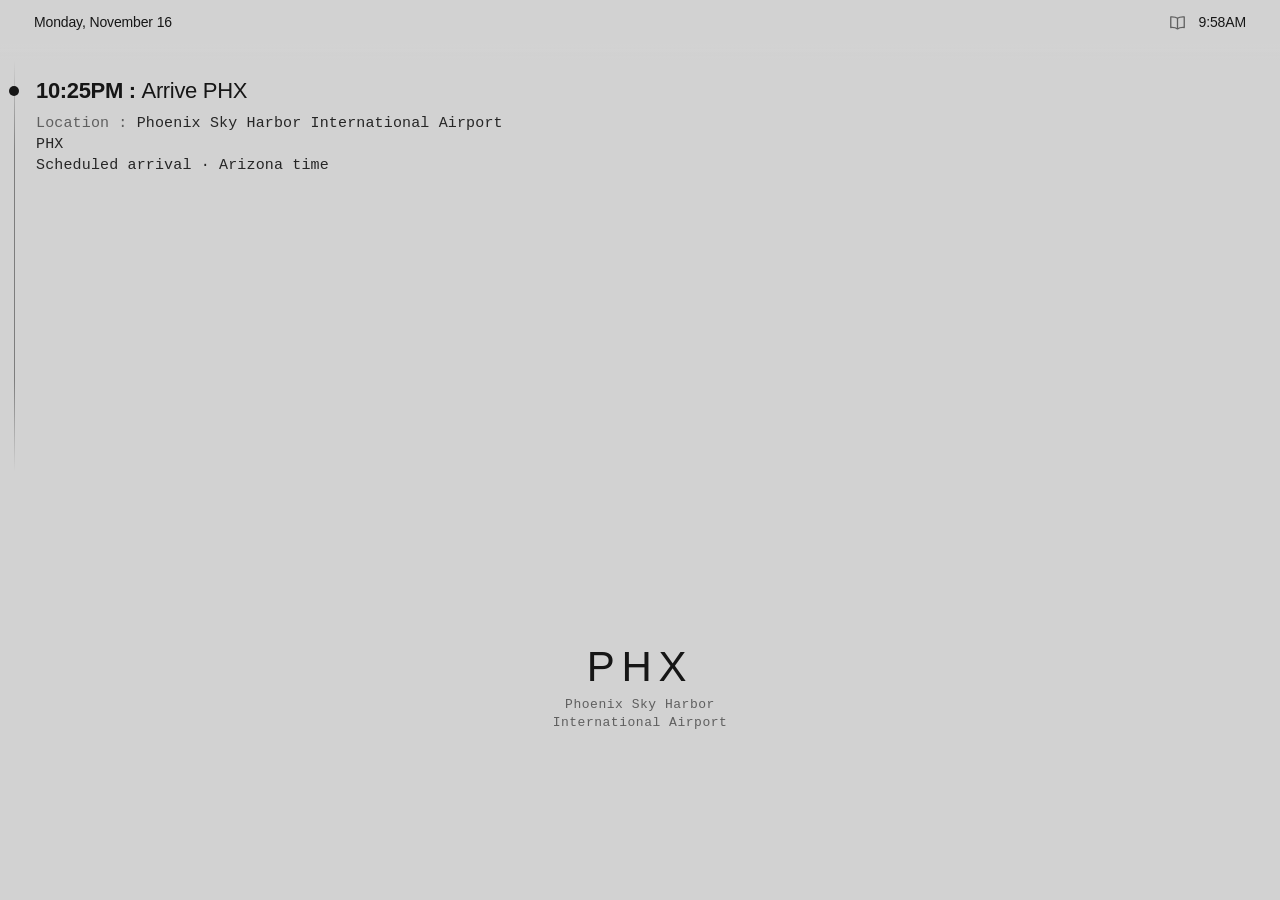
<file: index.html>
<!doctype html>
<html lang="en">
<head>
  <meta charset="utf-8">
  <meta name="viewport" content="width=device-width, initial-scale=1, viewport-fit=cover">
  <title>Attendancemaxing</title>
  <meta name="description" content="PUC College Days · November 15–16. Live schedule for Thunderbird Adventist Academy students.">
  <meta name="theme-color" content="#d2d2d2">

  <!-- Link preview (iMessage, WhatsApp, etc.) -->
  <meta property="og:type" content="website">
  <meta property="og:site_name" content="Attendancemaxing">
  <meta property="og:title" content="Attendancemaxing">
  <meta property="og:description" content="PUC College Days · November 15–16">
  <meta property="og:url" content="https://logseib.github.io/puc-college-days/">
  <meta property="og:image" content="https://logseib.github.io/puc-college-days/assets/img/og-attendancemaxing.jpg">
  <meta property="og:image:secure_url" content="https://logseib.github.io/puc-college-days/assets/img/og-attendancemaxing.jpg">
  <meta property="og:image:type" content="image/jpeg">
  <meta property="og:image:width" content="1200">
  <meta property="og:image:height" content="630">
  <meta property="og:image:alt" content="PUC campus map with the church circled in red and a red ATTENDANCEMAXING label">
  <meta name="twitter:card" content="summary_large_image">
  <meta name="twitter:title" content="Attendancemaxing">
  <meta name="twitter:description" content="PUC College Days · November 15–16">
  <meta name="twitter:image" content="https://logseib.github.io/puc-college-days/assets/img/og-attendancemaxing.jpg">
  <link rel="canonical" href="https://logseib.github.io/puc-college-days/">

  <!-- "Add to Home Screen" support -->
  <meta name="apple-mobile-web-app-capable" content="yes">
  <meta name="mobile-web-app-capable" content="yes">
  <meta name="apple-mobile-web-app-status-bar-style" content="default">
  <meta name="apple-mobile-web-app-title" content="Attendancemaxing">
  <meta name="application-name" content="Attendancemaxing">
  <link rel="apple-touch-icon" sizes="180x180" href="assets/icons/apple-touch-icon.png?v=14">
  <link rel="icon" type="image/png" sizes="32x32" href="assets/icons/favicon-32.png?v=14">
  <link rel="icon" type="image/png" sizes="192x192" href="assets/icons/icon-192.png?v=14">
  <link rel="shortcut icon" href="assets/icons/favicon.ico?v=14">
  <link rel="manifest" href="manifest.json?v=15">
  <link rel="preload" as="image" href="assets/img/puc-campus-map-v5.webp">
  <link rel="stylesheet" href="assets/styles.css?v=31">
  <link rel="stylesheet" href="assets/egg.css?v=23">
</head>
<body>
  <!-- Sticky header: only the date and the live clock -->
  <header class="bar">
    <div class="bar-date" id="bar-date">Sunday, November 15</div>
    <div class="bar-right">
      <!-- v14: the Add to Home Screen plus now sits in the header, left of the clock (was on the map's top-right corner) -->
      <button id="help" aria-label="Add to Home Screen"></button>
      <div class="clock" id="clock" aria-label="Current time, Pacific">--:--</div>
    </div>
  </header>

  <!-- Left rail: a fixed hairline; dots live in .dots so the rail's fade mask doesn't hide them -->
  <div class="rail" aria-hidden="true"></div>
  <div class="dots" id="dots" aria-hidden="true"></div>

  <!-- The timeline: one snap-scrolling card per event (built by app.js).
       The scroller ends above the map, so cards never tuck underneath it. -->
  <main id="timeline" class="timeline" aria-label="College Days schedule"></main>

  <!-- Idle scroll hint: same type as "pinch to zoom"; pulses after 10s still. Hidden on the last event. -->
  <div class="scroll-hint" id="scroll-hint" aria-hidden="true"><span class="scroll-hint-arrow" aria-hidden="true"></span>swipe up</div>

  <!-- One fixed map for the whole page: almost the bottom half of the screen.
       Edge treatment is the v5 feathered rim, with a slightly taller fade at the top. -->
  <div id="map" class="map" aria-label="Campus map">
    <div class="map-stage"><img alt="" draggable="false" src="assets/img/puc-campus-map-v5.webp"></div>
    <div class="map-blur"></div>
    <div class="map-blur-top"></div>
    <div class="map-fade"></div>
    <div class="map-flash" aria-hidden="true"></div>
    <div class="map-cap">pinch to zoom</div>
    <div class="map-offsite" id="map-offsite" hidden>
      <div class="map-offsite-code"></div>
      <div class="map-offsite-name"></div>
    </div>
    <div class="map-photo" id="map-photo" hidden>
      <img alt="Example name tag : class times and rooms are listed under your name" draggable="false">
    </div>
  </div>
  <!-- v14: full-screen map toggle. A sibling of #map (not inside it) because the map's
       touchstart preventDefault would swallow the tap. Icon is set by app.js. -->
  <button id="map-full" class="map-full-btn" type="button" aria-label="Full screen map" aria-pressed="false"></button>

  <!-- v26: building search. A sibling of #map (not inside it) so the suggestion
       list is not clipped by the map's overflow:hidden, and so map touch
       handlers do not swallow taps. Hidden except on Academic Session cards. -->
  <div id="map-search" class="map-search" hidden>
    <div class="map-search-pill">
      <svg class="map-search-icon" width="18" height="18" viewBox="0 0 18 18" aria-hidden="true">
        <circle cx="7.5" cy="7.5" r="5" fill="none" stroke="currentColor" stroke-width="1.7"/>
        <path d="M11.2 11.2L16 16" fill="none" stroke="currentColor" stroke-width="1.7" stroke-linecap="round"/>
      </svg>
      <input id="map-search-q" type="search" placeholder="Search for a building"
             autocomplete="off" autocapitalize="off" autocorrect="off" spellcheck="false"
             enterkeyhint="search" inputmode="search" aria-label="Search for a building"
             aria-autocomplete="list" aria-controls="map-search-list" aria-expanded="false">
      <button type="button" class="map-search-clear" id="map-search-clear" hidden aria-label="Clear search"></button>
    </div>
    <ul class="map-search-list" id="map-search-list" role="listbox" hidden></ul>
  </div>

  <!-- v10: Add to Home Screen tip + plus button (ported from Who's On Duty / Card Tracker) -->
  <div id="a2hs" role="dialog" aria-label="Add to Home Screen">
    <button class="x" id="a2hsX" aria-label="Close">×</button>
    <div class="a2hsHead"><img class="appicon" src="assets/icons/apple-touch-icon.png?v=14" alt="Attendancemaxing icon" width="60" height="60"><b>Keep this one tap away</b></div>
    <p id="a2hsText">Add it to your home screen in three&nbsp;taps&nbsp;:</p>
    <ol id="a2hsSteps"><li><span class="ic"><svg width="20" height="20" viewBox="0 0 20 20"><path d="M3 5h14M3 10h14M3 15h14" stroke="#555555" stroke-width="1.7" fill="none" stroke-linecap="round" stroke-linejoin="round"/></svg></span><span>Tap the <b>menu</b> button in Safari's toolbar</span></li><li><span class="ic"><svg width="20" height="20" viewBox="0 0 15 18"><path d="M7.5 1v10M4 4.5L7.5 1 11 4.5" stroke="#555555" stroke-width="1.7" fill="none" stroke-linecap="round" stroke-linejoin="round"/><path d="M5 7.5H2.5v9h10v-9H10" stroke="#555555" stroke-width="1.7" fill="none" stroke-linecap="round" stroke-linejoin="round"/></svg></span><span>Tap <b>Share</b></span></li><li><span class="ic"><svg width="20" height="20" viewBox="0 0 20 20"><rect x="2.5" y="2.5" width="15" height="15" rx="3.5" stroke="#555555" stroke-width="1.7" fill="none" stroke-linecap="round" stroke-linejoin="round"/><path d="M10 6.5v7M6.5 10h7" stroke="#555555" stroke-width="1.7" fill="none" stroke-linecap="round" stroke-linejoin="round"/></svg></span><span>Tap <b>Add to Home Screen</b></span></li></ol>
  </div>
  <noscript><p class="noscript">This schedule needs JavaScript turned on.</p></noscript>

  <script src="assets/events.js?v=24"></script>
  <script src="assets/buildings.js?v=1"></script>
  <script src="assets/app.js?v=30"></script>
  <script src="assets/a2hs.js?v=17"></script>
  <script src="assets/egg.js?v=23"></script>  <!-- v21: two arcade buttons + swipe (reserved prize-GIF slots) -->
</body>
</html>
</file>
<file: assets/styles.css>
/* =====================================================================
 * PUC College Days — styles (v20 : badge vertically centered on the title's first line)
 * Light gray paper, dark ink. Sticky header is only the date + clock.
 * Event time + title share one line next to the rail bullet. Photos
 * are 3:2. One fixed map in the bottom half of the screen, with the
 * v5 feathered rim and a slightly taller fade on the top edge.
 * Cards are sized to the space above the map. No rounded corners.
 * ===================================================================== */

:root {
  --bg: #d2d2d2;            /* v3: 10% darker than #e9e9e9 */
  --ink: #161616;
  --muted: #5f5f5f;
  --faint: #a6a6a6;
  --red: #e1251b;
  --blue: #1b5ee1;          /* same saturation/lightness as --red, hue 217 */
  --mono: ui-monospace, "SF Mono", SFMono-Regular, Menlo, Consolas, "Liberation Mono", monospace;
  --sans: -apple-system, BlinkMacSystemFont, "SF Pro Display", "Helvetica Neue", Helvetica, Arial, sans-serif;
  --safe-top: env(safe-area-inset-top, 0px);
  --safe-bottom: env(safe-area-inset-bottom, 0px);
  --bar-h: 44px;          /* date + clock only */
  --map-h: 47vh;          /* almost half the page */
  --gutter: 34px;         /* equal left/right margin; the rail sits in the left one */
  --pad-r: var(--gutter);
  --rail-x: 14px;
  --dot: 10px;
  /* v5 inset fade is blur 24px + spread 14px ≈ 38px on every edge.
     v7 keeps that rim and makes only the top edge ~1.5× taller (57px). */
  --map-fade: 38px;
  --map-fade-top: 57px;
  /* v26: Logan's chat-app green. sRGB fallback, then Display P3 when the
     browser can paint it (sampled P3 #43975d → sRGB #009957). */
  --search-green: #009957;
  --search-green-fill: rgba(0, 153, 87, .10);
  --search-green-ring: rgba(0, 153, 87, .28);
}
@supports (color: color(display-p3 1 1 1)) {
  :root {
    --search-green: color(display-p3 0.263 0.592 0.365);
    --search-green-fill: color(display-p3 0.263 0.592 0.365 / 0.10);
    --search-green-ring: color(display-p3 0.263 0.592 0.365 / 0.28);
  }
}

* { box-sizing: border-box; }
html, body { margin: 0; height: 100%; background: var(--bg); color: var(--ink); }
body {
  font-family: var(--sans);
  -webkit-font-smoothing: antialiased;
  overflow: hidden;                 /* the timeline is the only scroller */
  overscroll-behavior: none;
}

/* ---------- Sticky header: date left, live clock right ---------- */
.bar {
  position: fixed; z-index: 10; top: 0; left: 0; right: 0;
  height: calc(var(--safe-top) + var(--bar-h));
  padding: var(--safe-top) var(--pad-r) 0 var(--gutter);
  background: var(--bg);
  display: flex; justify-content: space-between; align-items: center;
  pointer-events: none;
}
/* soft fade under the header so cards slide out of view quietly */
.bar::after {
  content: ""; position: absolute; left: 0; right: 0; top: 100%; height: 16px;
  background: linear-gradient(var(--bg), rgba(210, 210, 210, 0));
}
.bar-date {
  font-size: 14px; font-weight: 500; letter-spacing: -.01em;
  color: var(--ink); line-height: 1.2;
}
.clock {
  font-variant-numeric: tabular-nums;
  font-size: 14px; font-weight: 500; letter-spacing: -.01em;
  color: var(--ink); line-height: 1.2;
}
.clock em { font-style: normal; font-weight: 400; color: var(--muted); margin-left: 4px; }

/* ---------- Left rail: fixed hairline that fades out top + bottom ---------- */
.rail {
  position: fixed; z-index: 0; pointer-events: none;
  left: calc(var(--rail-x) - .5px); width: 1px;
  top: calc(var(--safe-top) + var(--bar-h) + 17px);
  bottom: calc(var(--map-h) + 6px);           /* stops above the full-width map */
  background: #7d7d7d;
  -webkit-mask-image: linear-gradient(transparent, #000 22%, #000 78%, transparent);
          mask-image: linear-gradient(transparent, #000 22%, #000 78%, transparent);
}

/* Dots live outside the rail so the fade mask doesn't hide them */
.dots {
  position: fixed; z-index: 6; pointer-events: none;
  left: 0; top: 0; bottom: var(--map-h); width: var(--gutter);
  overflow: hidden;
}
.dot {
  position: absolute;
  left: calc(var(--rail-x) - var(--dot) / 2);
  top: 0;
  width: var(--dot); height: var(--dot); border-radius: 50%;
  background: var(--ink);
  opacity: 0;
  will-change: transform, opacity;
}
.dot.is-live { background: var(--red); }

/* ---------- Timeline scroller (snap) ---------- */
.timeline {
  position: fixed; top: 0; left: 0; right: 0;
  bottom: var(--map-h);             /* the scroller ends above the fixed map */
  overflow-y: auto;
  scroll-snap-type: y mandatory;
  -webkit-overflow-scrolling: touch;
  overscroll-behavior-y: contain;
  scrollbar-width: none;
}
.timeline::-webkit-scrollbar { display: none; }

.card {
  position: relative;               /* anchors the day-break in the header pad */
  height: 100%;                     /* one card = the space above the map */
  scroll-snap-align: start;
  scroll-snap-stop: always;
  display: flex; flex-direction: column;
  padding: calc(var(--safe-top) + var(--bar-h) + 22px) var(--pad-r) 22px var(--gutter);
  gap: 12px;
}
/* Quiet label in the padding above the title, only on the first card of a
 * new day. Absolutely placed so it does not move the title or rail dots. */
.day-break {
  position: absolute;
  top: calc(var(--safe-top) + var(--bar-h) + 17px);
  left: var(--gutter);
  right: var(--pad-r);
  display: flex; align-items: center; gap: 8px;
  font-size: 10px; font-weight: 500; line-height: 1;
  letter-spacing: .14em; text-transform: uppercase;
  color: var(--muted);
  pointer-events: none;
}
.day-break::before,
.day-break::after {
  content: "";
  flex: 1 1 0;
  height: 1px;
  background: #8a8a8a;
  opacity: .55;
}
@supports (height: 1dvh) { :root { --map-h: 47dvh; } }

/* content block: title, location, photo. (v8: no red outline) */
.block {
  position: relative; flex: 0 1 auto; min-height: 0;   /* hugs its content; shrinks (photo first) on short screens */
  display: flex; flex-direction: column; gap: 9px;
  padding: 10px;
  margin: 0 -10px;
  border: 2px solid transparent; border-radius: 0;   /* transparent border keeps v7 spacing */
}

/* One line: "10:00AM : Worship" — time in the title weight, name lighter.
 * The compact "RIGHT NOW" / "UP NEXT (...)" badge is floated to the
 * end of the first line (same shape; red / blue). The time (.lead) stays
 * in normal flow with the name so they share a baseline at every width
 * (v19: a left-floated lead was pushing the first line of the name down
 * on 320px). A long name wraps under the badge at full width. */
.title {
  margin: 0;
  display: block;
  min-width: 0;
  font-size: 22px; font-weight: 600; line-height: 1.2; letter-spacing: -.015em;
  flex: 0 0 auto;
}
.title::after { content: ""; display: table; clear: both; }
.title .lead { white-space: nowrap; }
.title .when, .title .sep { font-weight: 600; }
.title .name { font-weight: 300; }
.now-tag,
.next-tag {
  display: none;
  float: right;
  margin-left: 8px;
  /* Vertically center on the title's first line box.
   * Do not use em here: these tags are 9px, so 1.2em was 10.8px and
   * margin-top computed to -1.6px, sitting ~7px too high (near the caps).
   * The first-line client rect is 25px tall; the badge is 14px
   * (9px + padding 3/2). (25 - 14) / 2 = 5.5px. */
  margin-top: 5.5px;
  color: #fff;
  font-family: var(--mono);
  font-size: 9px; font-weight: 600; line-height: 1;
  letter-spacing: .08em; text-transform: uppercase;
  padding: 3px 5px 2px;
  border-radius: 0;                 /* square corners */
  white-space: nowrap;
  pointer-events: none;
}
.now-tag { background: var(--red); }
.next-tag { background: var(--blue); }
.sponsor-tag {
  display: none;
  float: right;
  margin-left: 8px;
  margin-top: 5.5px;
  color: #f4eef8;
  font-family: var(--mono);
  font-size: 9px; font-weight: 600; line-height: 1;
  letter-spacing: .08em; text-transform: uppercase;
  padding: 3px 5px 2px;
  border-radius: 0;
  white-space: nowrap;
  pointer-events: none;
  background: #4a3058;
}
.card.is-current .now-tag { display: inline-block; }
.card.is-up-next .next-tag { display: inline-block; }
.card.is-sponsors .sponsor-tag { display: inline-block; }

/* v19: calm pulse while UP NEXT is in live M:SS mode (under 10 minutes).
 * Transform + box-shadow only, so layout does not shift. */
.next-tag.is-ticking {
  transform-origin: center center;
  animation: up-next-pulse 1.6s ease-in-out infinite;
}
@keyframes up-next-pulse {
  0%, 100% { transform: scale(1);    box-shadow: 0 0 0 0   rgba(27, 94, 225, 0); }
  50%      { transform: scale(1.06); box-shadow: 0 0 0 5px rgba(27, 94, 225, 0.28), 0 0 10px 2px rgba(27, 94, 225, 0.18); }
}
@media (prefers-reduced-motion: reduce) {
  .next-tag.is-ticking {
    animation-name: up-next-pulse-rm;
  }
  @keyframes up-next-pulse-rm {
    0%, 100% { opacity: 1; }
    50%      { opacity: 0.72; }
  }
}

.where {
  flex: 0 0 auto;
  font-family: var(--mono); font-size: 15px; line-height: 1.4; letter-spacing: .01em;  /* v8: +2px from 13px */
  color: #262626;
}
.where-k { color: var(--muted); }
.where .note { display: block; }

/* 3:2 crop, same width as the text column. Won't grow taller than 3:2;
 * on short screens it may shrink so the title and location stay visible. */
.photo-wrap {
  flex: 0 1 auto; min-height: 0;
  width: 100%;
  aspect-ratio: 3 / 2;
  position: relative;
  overflow: hidden;
  background: #c4c4c4;
}
.photo {
  position: absolute; inset: 0;
  width: 100%; height: 100%;
  object-fit: cover; display: block;
  border-radius: 0;                 /* square corners */
  filter: saturate(.9);
}
/* Church exterior: shift the 3:2 cover-crop down so the lawn sign is in
 * frame and the big blue sky is reduced. 85% keeps the sign fully visible
 * even when the photo wrap shrinks on short screens. */
.photo.is-church { object-position: center 85%; }
/* Academic Session name tag in the 3:2 location slot: show the whole tag
 * (arrow + class lines), letterboxed on the paper, no saturation filter. */
.photo-wrap.is-tag {
  background: #fff;
  flex: 1 1 auto;
  min-height: 150px;   /* keep the tag readable on short screens (320x568) */
}
.photo.is-tag { object-fit: contain; object-position: center; filter: none; }

/* Exterior → interior slider (only when a place has an interior photo).
 * The track is two frames wide and slides horizontally inside the 3:2 wrap. */
.photo-track {
  position: absolute; inset: 0;
  overflow: hidden;
}
/* v9: each photo fills the whole frame on its own and slides by its own
 * width (iOS Safari mis-sized the old 200%-wide flex track). */
.photo-track .photo {
  position: absolute; inset: 0;
  width: 100%; height: 100%;
  transform: translateX(0);
  transition: transform 600ms ease;
  will-change: transform;
}
.photo-track .photo:last-child { transform: translateX(100%); }
.photo-track.is-interior .photo:first-child { transform: translateX(-100%); }
.photo-track.is-interior .photo:last-child { transform: translateX(0); }
.photo-track.no-anim .photo { transition: none; }
.photo-track.no-anim { transition: none; }

/* ---------- Illustrated campus map: v5 feathered rim, taller top fade ---------- */
.map {
  position: fixed; z-index: 5; left: 0; right: 0; bottom: 0;
  height: var(--map-h);
  overflow: hidden; border-radius: 0;   /* square corners */
  background: var(--bg);
  touch-action: none;               /* outside the scroller: one finger pans, two pinch */
  -webkit-user-select: none; user-select: none;
  cursor: grab;
}
.map-stage {
  position: absolute; left: 0; top: 0;
  transform-origin: 0 0; will-change: transform;
  mix-blend-mode: multiply;         /* paper of the map melts into the gray */
}
.map-stage img {
  display: block; width: 100%; height: 100%;
  -webkit-user-drag: none; pointer-events: none;
}
/* v5 blur: a frosted, feathered rim around the map window; center stays sharp */
.map-blur {
  position: absolute; inset: 0; pointer-events: none;
  -webkit-backdrop-filter: blur(5px); backdrop-filter: blur(5px);
  -webkit-mask-image: radial-gradient(ellipse 72% 70% at 50% 50%, transparent 39%, #000 100%);
          mask-image: radial-gradient(ellipse 72% 70% at 50% 50%, transparent 39%, #000 100%);
}
/* v7: only the top edge gets a little more blur, matching the taller paper fade */
.map-blur-top {
  position: absolute; left: 0; right: 0; top: 0;
  height: var(--map-fade-top);
  pointer-events: none;
  -webkit-backdrop-filter: blur(5px); backdrop-filter: blur(5px);
  -webkit-mask-image: linear-gradient(to bottom, #000 0%, #000 28%, transparent 100%);
          mask-image: linear-gradient(to bottom, #000 0%, #000 28%, transparent 100%);
}
/* v5 inset paper fade on every edge, plus a ~1.5× taller dissolve at the top */
.map-fade {
  position: absolute; inset: 0; pointer-events: none;
  box-shadow: inset 0 0 24px 14px var(--bg);
  background: linear-gradient(to bottom, var(--bg) 0, rgba(210, 210, 210, 0) var(--map-fade-top));
}
/* brief, very subtle flash when the map updates after a scroll settles */
.map-flash {
  position: absolute; inset: 0; pointer-events: none;
  background: #fff; opacity: 0;
}
.map.is-pulse .map-flash { animation: mapFlash 320ms ease-out; }
@keyframes mapFlash {
  0%   { opacity: 0; }
  28%  { opacity: .10; }
  100% { opacity: 0; }
}
.map-pin {
  position: absolute; pointer-events: none;
  border: 2px solid var(--red); border-radius: 50%;   /* the circle itself stays round */
  background: rgba(225, 37, 27, .10);
  transform: translate(-50%, -50%);
  opacity: 0; transition: opacity .35s ease;   /* circles cross-fade between events */
}
.map-pin.is-on { opacity: 1; }
/* v26: search-result circle. Same 2px stroke + 10% fill as the red
 * event-location pin, but in --search-green. Red stays on event pins. */
.map-pin.is-search {
  border-color: var(--search-green);
  background: var(--search-green-fill);
}
/* v9: straight-segment area outline (Free Time), same red as the circles */
.map-area {
  position: absolute; left: 0; top: 0; pointer-events: none; overflow: visible;
  transform-origin: 0 0;
  opacity: 0; transition: opacity .35s ease;
}
.map-area.is-on { opacity: 1; }
.map-area polygon {
  fill: rgba(225, 37, 27, .10);
  stroke: var(--red); stroke-width: 2px; stroke-linejoin: miter;
}
.map-cap {
  /* v16: bottom-left, so it stays clear of the expand button at bottom-right.
     Same safe-area insets in both normal and full-screen, so it does not jump. */
  position: absolute;
  left: calc(env(safe-area-inset-left, 0px) + 10px);
  right: auto;
  bottom: calc(var(--safe-bottom) + 10px);
  pointer-events: none;
  font-family: var(--mono); font-size: 9px; letter-spacing: .1em; text-transform: uppercase;
  color: var(--muted); opacity: .8;
}

/* Offsite events (SFO, PHX): hide the campus map and show a quiet
 * typographic location in the same bottom-half slot. No red circle. */
.map.is-offsite .map-stage,
.map.is-offsite .map-pin,
.map.is-offsite .map-area,
.map.is-offsite .map-cap,
.map.is-offsite .map-blur,
.map.is-offsite .map-blur-top,
.map.is-offsite .map-fade,
.map.is-offsite .map-flash {
  opacity: 0;
  pointer-events: none;
}
.map-offsite {
  position: absolute; inset: 0;
  display: flex; flex-direction: column;
  align-items: center; justify-content: center;
  gap: 8px;
  padding: 24px 28px calc(24px + var(--safe-bottom));
  text-align: center;
  pointer-events: none;
  z-index: 5;
}
.map-offsite[hidden] { display: none; }
.map-offsite-code {
  font-family: var(--sans);
  font-size: 42px; font-weight: 300; letter-spacing: .16em;
  line-height: 1; color: var(--ink);
}
.map-offsite-name {
  font-family: var(--mono);
  font-size: 13px; font-weight: 500; letter-spacing: .04em;
  line-height: 1.35; color: var(--muted);
  max-width: 16em;
}
.map.is-offsite + .map-full-btn { visibility: hidden; pointer-events: none; }

/* Academic Sessions: name-tag photo in the map slot, same feathered
 * paper frame as the campus map, no red circle, no pinch chrome. */
.map.is-photo .map-stage,
.map.is-photo .map-pin,
.map.is-photo .map-area,
.map.is-photo .map-cap,
.map.is-photo .map-flash {
  opacity: 0;
  pointer-events: none;
}
.map-photo {
  position: absolute; inset: 0;
  display: flex; align-items: center; justify-content: center;
  background: var(--bg);
  z-index: 4;
  pointer-events: none;
}
.map-photo[hidden] { display: none; }
.map-photo img {
  display: block;
  width: 100%; height: 100%;
  object-fit: contain;
  object-position: center;
  -webkit-user-drag: none; user-select: none;
  pointer-events: none;
}
.map.is-photo .map-blur,
.map.is-photo .map-blur-top,
.map.is-photo .map-fade {
  z-index: 6;
  pointer-events: none;
}
.map.is-photo + .map-full-btn { visibility: hidden; pointer-events: none; }


/* Idle "SWIPE UP" hint: same type as pinch-to-zoom, sits just above the map.
 * Invisible until it pulses (opacity 0 → .8 → 0, with a slight upward drift). */
.scroll-hint {
  position: fixed; z-index: 6;
  left: 0; right: 0;
  bottom: calc(var(--map-h) + 8px);
  pointer-events: none;
  text-align: center;
  font-family: var(--mono); font-size: 9px; letter-spacing: .1em; text-transform: uppercase;
  color: var(--muted);
  opacity: 0;
}
.scroll-hint-arrow {
  display: inline-block;
  width: 0; height: 0;
  border-left: 3px solid transparent;
  border-right: 3px solid transparent;
  border-bottom: 5px solid currentColor;
  margin-right: 5px;
  vertical-align: 1px;
  letter-spacing: 0;
}
.scroll-hint.is-pulse { animation: scrollHint 900ms ease-out; }
@keyframes scrollHint {
  0%   { opacity: 0; transform: translateY(6px); }
  28%  { opacity: .8; transform: translateY(0); }
  70%  { opacity: .8; transform: translateY(0); }
  100% { opacity: 0; transform: translateY(-4px); }
}

.noscript { padding: 120px 24px; text-align: center; color: var(--muted); }

/* ---------- v10: scroll pulse (v12: the down arrow is gone) ---------- */
/* Scroll pulse (like the map's zoom bump): the snapped card and the rail
 * dots nudge up and ease back. Transform only, so snap/scrollTop stay put. */
/* (Not on .card itself: moving a snap target makes the browser re-snap.) */
.card.is-nudge > .block,
.dots.is-nudge { animation: scrollNudge 650ms cubic-bezier(.33, 0, .25, 1); }
@keyframes scrollNudge {
  0%   { transform: translateY(0); }
  38%  { transform: translateY(-24px); }
  100% { transform: translateY(0); }
}

/* ---------- v10: Add to Home Screen tip + little plus button ----------
 * Ported from Who's On Duty (which took it from the Card Tracker site).
 * Same structure and rules; restyled for this page: paper gray, mono,
 * square corners, one red hairline on top. */
#a2hs {
  position: fixed; z-index: 30;
  left: 12px; right: 12px; bottom: calc(12px + var(--safe-bottom));
  max-width: 420px; margin: 0 auto;
  background: #e6e6e6;
  border: 1px solid #b4b4b4; border-top: 3px solid var(--red);
  border-radius: 0;
  padding: 16px 18px 12px;
  box-shadow: 0 6px 24px rgba(0, 0, 0, .14);
  font-family: var(--mono); font-size: 13px; line-height: 1.45; letter-spacing: .01em;
  color: var(--ink);
  display: none;
}
#a2hs .a2hsHead { display: flex; align-items: center; gap: 12px; padding-right: 28px; }
#a2hs .appicon { width: 60px; height: 60px; flex: none; border-radius: 13.4px; overflow: hidden; display: block; }
#a2hs .a2hsHead b {
  font-family: var(--sans); font-size: 16px; font-weight: 600; letter-spacing: -.01em;
}
#a2hs b { font-weight: 600; }
#a2hs p { margin: 8px 0 10px; color: var(--muted); }
#a2hs ol { list-style: none; margin: -2px 0 0; padding: 0; counter-reset: s; }
#a2hs li { display: flex; align-items: center; gap: 10px; padding: 5px 0; color: var(--ink); counter-increment: s; }
#a2hs li::before { content: counter(s); font-size: 11px; color: var(--muted); width: 10px; }
#a2hs .ic {
  display: inline-flex; align-items: center; justify-content: center;
  width: 34px; height: 34px; border-radius: 0; background: #d2d2d2; flex: none;
}
#a2hs .ic path, #a2hs .ic rect { stroke: #3a3a3a; }
#a2hs .x {
  position: absolute; top: 2px; right: 6px;
  background: none; border: 0; color: var(--ink);
  font: 300 30px/1 var(--sans); padding: 6px 8px; margin: 0; cursor: pointer;
}
/* v14: the plus button lives in the header, just left of the clock.
 * Small and quiet : no fill, muted ink, same 20px line icon. The header
 * itself ignores taps (pointer-events: none), so the button opts back in. */
.bar-right { display: flex; align-items: center; gap: 6px; margin-right: -4px; }
.bar-right .clock { margin-right: 4px; }
#help {
  pointer-events: auto;
  width: 30px; height: 30px; margin: 0; padding: 0;
  background: none;
  color: var(--muted); border: 0; border-radius: 0; box-shadow: none;
  display: flex; align-items: center; justify-content: center;
  cursor: pointer; -webkit-tap-highlight-color: transparent;
}
#help:active { color: var(--red); }
#help svg { display: block; width: 19px; height: 19px; }
#help svg * { stroke: currentColor; fill: none; stroke-width: 1.5; stroke-linecap: round; stroke-linejoin: round; }

/* ---------- v14/v16: full-screen map ----------
 * A CSS overlay (not the Fullscreen API, which iOS Safari only allows for
 * video). v16: the toggle sits in the map's bottom-right corner, the
 * same screen position in both normal and full-screen (the map is fixed
 * to the bottom of the viewport). Safe-area insets are applied in both
 * states so the button does not jump. PINCH TO ZOOM is at bottom-left;
 * the SWIPE UP hint stays centered above the map; rail dots stay left.
 * The A2HS popup (z 30) covers the button while open, then hides in
 * full-screen. Tap target is 40px. */
.map-full-btn {
  position: fixed; z-index: 7;
  right: calc(env(safe-area-inset-right, 0px) + 10px);
  bottom: calc(var(--safe-bottom) + 10px);
  width: 40px; height: 40px; margin: 0; padding: 0;
  background: rgba(210, 210, 210, .82);
  color: var(--ink); border: 0; border-radius: 0; box-shadow: none;
  display: flex; align-items: center; justify-content: center;
  cursor: pointer; -webkit-tap-highlight-color: transparent;
}
.map-full-btn svg { display: block; width: 18px; height: 18px; }
.map-full-btn svg * { stroke: currentColor; fill: none; stroke-width: 1.5; stroke-linecap: square; stroke-linejoin: miter; }
.map-full-btn:active { color: var(--red); }

html.is-map-full .map {
  z-index: 40;                      /* above the header, dots, hints and the A2HS tip */
  top: 0; height: 100vh; height: 100dvh;
  cursor: grab;
}
html.is-map-full .map-full-btn {
  z-index: 41;
  /* bottom-right insets are unchanged, so the button does not move */
}
html.is-map-full .map-full-btn::after {   /* one red hairline under the collapse icon : "you are in full screen" */
  content: ""; position: absolute; left: 8px; right: 8px; bottom: 4px; height: 1px; background: var(--red);
}
html.is-map-full .timeline { overflow: hidden; }                 /* no timeline swipes underneath */
html.is-map-full .scroll-hint,
html.is-map-full #a2hs,
html.is-map-full #help { visibility: hidden; }
html.is-map-full, html.is-map-full body { overflow: hidden; overscroll-behavior: none; touch-action: none; }

@keyframes scrollHintFade {
  0%, 100% { opacity: 0; }
  28%, 70% { opacity: .8; }
}
@media (prefers-reduced-motion: reduce) {
  /* v12: scroll nudge intentionally NOT disabled under reduced motion. */
  .map.is-pulse .map-flash { animation: none; }
  .scroll-hint.is-pulse { animation: scrollHintFade 900ms ease-out; }
  /* Interior swap becomes a crossfade; the track does not slide. */
  .photo-track .photo,
  .photo-track .photo:last-child,
  .photo-track.is-interior .photo:first-child,
  .photo-track.is-interior .photo:last-child {
    transform: none; opacity: 1; transition: opacity 600ms ease;
  }
  .photo-track .photo:last-child { opacity: 0; }
  .photo-track.is-interior .photo:first-child { opacity: 0; }
  .photo-track.is-interior .photo:last-child { opacity: 1; }
}


/* ---------- v26: building search (Academic Session cards only) ----------
 * The pill sits over the top of the campus map. The widget is a sibling
 * of #map so the upward suggestion list is not clipped, and so map
 * touch handlers do not swallow taps. Input is 16px to keep iOS from
 * zooming on focus. */
.map-search {
  position: fixed; z-index: 8;
  left: 14px; right: 14px;
  top: calc(100% - var(--map-h) + 12px);
  display: flex; flex-direction: column-reverse; /* list opens upward */
  align-items: stretch; gap: 8px;
  pointer-events: none;
}
.map-search[hidden] { display: none !important; }
.map-search > * { pointer-events: auto; }

.map-search-pill {
  display: flex; align-items: center; gap: 8px;
  height: 44px; padding: 0 6px 0 14px;
  border-radius: 999px;
  background: rgba(255, 255, 255, .88);
  -webkit-backdrop-filter: blur(16px); backdrop-filter: blur(16px);
  border: 1.5px solid rgba(22, 22, 22, .12);
  box-shadow: 0 1px 4px rgba(22, 22, 22, .06);
}
.map-search-pill:focus-within {
  border-color: var(--search-green);
  box-shadow: 0 0 0 3px var(--search-green-ring), 0 1px 4px rgba(22, 22, 22, .06);
}
.map-search-icon {
  flex: 0 0 auto;
  color: var(--search-green);
  display: block;
}
.map-search-pill input {
  flex: 1 1 auto;
  min-width: 0;
  height: 44px; margin: 0; padding: 0;
  border: 0; background: transparent;
  font-family: var(--sans);
  font-size: 16px;          /* iOS: <16px zooms the page on focus */
  font-weight: 400;
  letter-spacing: -.01em;
  color: var(--ink);
  outline: none;
  -webkit-appearance: none; appearance: none;
  border-radius: 0;
}
.map-search-pill input::-webkit-search-decoration,
.map-search-pill input::-webkit-search-cancel-button,
.map-search-pill input::-webkit-search-results-button,
.map-search-pill input::-webkit-search-results-decoration {
  -webkit-appearance: none;
}
.map-search-pill input::placeholder { color: var(--muted); opacity: 1; }

.map-search-clear {
  flex: 0 0 auto;
  width: 44px; height: 44px; margin: 0; padding: 0;
  border: 0; background: transparent;
  color: var(--muted);
  cursor: pointer;
  -webkit-tap-highlight-color: transparent;
  position: relative;
}
.map-search-clear[hidden] { display: none; }
.map-search-clear::before,
.map-search-clear::after {
  content: "";
  position: absolute; left: 50%; top: 50%;
  width: 12px; height: 1.5px;
  background: currentColor;
  border-radius: 1px;
}
.map-search-clear::before { transform: translate(-50%, -50%) rotate(45deg); }
.map-search-clear::after  { transform: translate(-50%, -50%) rotate(-45deg); }

.map-search-list {
  margin: 0; padding: 4px 0;
  list-style: none;
  max-height: min(40vh, 280px);
  overflow-y: auto; -webkit-overflow-scrolling: touch;
  touch-action: pan-y;
  background: rgba(255, 255, 255, .94);
  -webkit-backdrop-filter: blur(16px); backdrop-filter: blur(16px);
  border: 1px solid rgba(22, 22, 22, .10);
  border-radius: 12px;
  box-shadow: 0 8px 24px rgba(22, 22, 22, .12);
}
.map-search-list[hidden] { display: none; }
.map-search-item {
  display: flex; align-items: baseline; gap: 10px;
  padding: 10px 14px;
  min-height: 44px;
  font-family: var(--sans);
  font-size: 16px; font-weight: 400;
  color: var(--ink);
  cursor: pointer;
  -webkit-tap-highlight-color: transparent;
}
.map-search-item.is-active,
.map-search-item:active { background: var(--search-green-fill); }
.map-search-num {
  flex: 0 0 1.8em;
  font-family: var(--mono);
  font-size: 12px; font-weight: 500;
  font-variant-numeric: tabular-nums;
  letter-spacing: .02em;
  color: var(--muted);
}
.map-search-empty {
  padding: 12px 14px;
  min-height: 44px;
  font-family: var(--sans);
  font-size: 15px;
  color: var(--muted);
  pointer-events: none;
}

/* Full-screen map: pill at the top of the now-full map, list opens down. */
html.is-map-full .map-search {
  z-index: 42;
  top: calc(var(--safe-top) + 12px);
  flex-direction: column;
}
</file>
<file: assets/egg.css>
/* =====================================================================
 * PUC College Days — v21 easter egg (7:00PM Free Time card)
 * Two arcade buttons in a swipeable pair. Slide 1 is the original red
 * button; slide 2 is persimmon (shu-iro), matching the second prize GIF.
 * Before the goal, a reserved slot sits above the button (empty, so the
 * button never jumps). At the goal the prize GIF appears and the slide
 * rearranges : GIF on the left, button + counter stacked on the right,
 * arrows still at the slide edges. Both GIFs are shown in full
 * (object-fit: contain). First GIF is 420×470, second is 520×688.
 * ===================================================================== */

/* Let the Free Time block fill the card so the reserved GIF slot can use leftover height. */
.card.has-egg {
  padding-top: calc(var(--safe-top) + var(--bar-h) + 12px);
  padding-bottom: 8px;
}
.card.has-egg > .block {
  flex: 1 1 auto;
  min-height: 0;
  padding-bottom: 0;
}

.egg {
  --egg2: #c4472e;          /* shu-iro / persimmon: warmer than --red, from the slide-2 GIF */
  display: flex;
  flex-direction: column;
  align-items: center;
  gap: 6px;
  margin-top: 6px;
  flex: 1 1 auto;          /* always fill leftover: reserved GIF slot + button at the bottom */
  min-height: 0;
  width: 100%;
  position: relative;
}

/* Viewport clips the other slide; the track translates horizontally. */
.egg-viewport {
  flex: 1 1 auto;
  min-height: 0;
  min-width: 0;
  width: 100%;
  overflow: hidden;
  position: relative;
  touch-action: pan-y;
}
.egg-track {
  display: flex;
  flex-direction: row;
  height: 100%;
  width: 100%;
  will-change: transform;
  transition: transform 420ms cubic-bezier(.22, .8, .28, 1);
}
.egg.is-dragging .egg-track,
.egg.is-reduced .egg-track { transition: none; }

.egg-slide {
  display: flex;
  flex-direction: column;
  align-items: center;
  gap: 6px;
  flex: 0 0 100%;
  width: 100%;
  height: 100%;
  min-width: 0;
  min-height: 0;
}

.egg-btn-row {
  display: grid;
  grid-template-columns: 44px auto 44px;
  align-items: center;
  justify-items: center;
  width: 100%;
  max-width: 260px;
  flex: none;
}
.egg-stage {
  display: flex;
  flex-direction: column;
  align-items: center;
  min-width: 0;
  flex: none;
}
.egg-arrow-slot {
  display: flex;
  align-items: center;
  justify-content: center;
  width: 44px;
  height: 44px;
}
.egg-arrow {
  width: 44px; height: 44px;
  margin: 0; padding: 0; border: 0; background: none;
  color: var(--ink);
  cursor: pointer;
  display: flex; align-items: center; justify-content: center;
  touch-action: manipulation;
  -webkit-tap-highlight-color: transparent;
  outline: none;
}
.egg-arrow svg { display: block; width: 22px; height: 22px; }
.egg-arrow:focus-visible { outline: 1px dashed var(--ink); outline-offset: 2px; }
.egg-arrow:active { color: var(--red); }
.egg-slide--2 .egg-arrow:active { color: var(--egg2); }

.egg-btn {
  flex: none;
  width: 104px; height: 104px;
  margin: 0; padding: 0; border: 0; background: none;
  cursor: pointer;
  touch-action: manipulation;
  -webkit-tap-highlight-color: transparent;
  -webkit-touch-callout: none;
  -webkit-user-select: none; user-select: none;
  outline: none;
}
.egg-btn:focus-visible { outline: 1px dashed var(--ink); outline-offset: 2px; }
.egg-svg { display: block; width: 100%; height: 100%; overflow: visible; }

/* raised (default) */
.egg-cap-top, .egg-cap-side { transition: transform 70ms ease-out; }
.egg-shadow { opacity: .32; transition: opacity 70ms ease-out, transform 70ms ease-out; transform-box: fill-box; transform-origin: center; }
.egg-cap-dn { opacity: 0; transition: opacity 70ms ease-out; }
.egg-gloss { opacity: 1; transition: opacity 70ms ease-out; }
.egg-svg { transition: transform 70ms ease-out; }

/* pressed: cap pushed into the well, darker, less gloss, tighter shadow, a hair lower */
.egg-btn.is-pressed .egg-svg { transform: translateY(1.5px); }
.egg-btn.is-pressed .egg-cap-top { transform: translateY(8px); }
.egg-btn.is-pressed .egg-cap-side { transform: translateY(1px); }
.egg-btn.is-pressed .egg-cap-dn { opacity: 1; }
.egg-btn.is-pressed .egg-gloss { opacity: .35; }
.egg-btn.is-pressed .egg-shadow { opacity: .2; transform: scale(.88, .8); }

.egg-info {
  display: flex; flex-direction: column; align-items: center;
  width: 100%; flex: 0 0 auto;
  font-family: var(--mono); color: var(--ink); text-align: center;
}
.egg-count { font-variant-numeric: tabular-nums; line-height: 1.1; min-height: 33px; }
.egg-n { font-size: 30px; font-weight: 600; letter-spacing: -.02em; }
.egg-bar {
  position: relative; width: 168px; height: 3px; margin: 6px 0 0;
  background: #b9b9b9; overflow: hidden;
}
.egg-bar i {
  position: absolute; inset: 0; background: var(--red);
  transform-origin: left center; transform: scaleX(0);
  transition: transform 250ms ease-out;
}
.egg-slide--2 .egg-bar i { background: var(--egg2); }
.egg-status {
  font-family: var(--mono); font-size: 10px; line-height: 1.3;
  letter-spacing: .08em; text-transform: uppercase;
  color: var(--muted); margin-top: 4px; min-height: 0;
}
.egg-status:empty { display: none; }
.egg-slide.is-unlocked .egg-n { color: var(--red); }
.egg-slide--2.is-unlocked .egg-n { color: var(--egg2); }

/* Reserved prize slot: empty and flex-grown above the button until the goal.
 * The img is taken out of flow so its intrinsic size cannot expand the slot.
 * object-fit: contain shows the whole portrait GIF, centered, with no crop. */
.egg-prize {
  flex: 1 1 auto;
  min-height: 0;
  min-width: 0;
  width: 100%;
  position: relative;
  overflow: hidden;
}
.egg-prize img {
  position: absolute; inset: 0;
  margin: auto;
  display: block;
  max-width: 100%;
  max-height: 100%;
  width: auto;
  height: auto;
  object-fit: contain;
  visibility: hidden;
  -webkit-user-drag: none;
  user-select: none;
  pointer-events: none;   /* so a swipe starts on the slot, not a native image-drag */
}
.egg-slide.is-unlocked .egg-prize img { visibility: visible; }

/* Unlocked : GIF on the left, button + counter stacked on the right.
 * A 4-column grid keeps the arrows at the slide edges without overlapping
 * the GIF. 1fr rows above and below vertically center the button stack. */
.egg-slide.is-unlocked {
  display: grid;
  grid-template-columns: 40px minmax(0, 1fr) auto 40px;
  /* minmax(0, 1fr) so the spanning GIF cannot force the grid taller than
   * the slide (that overflow was visible on 320 as a downward spill). */
  grid-template-rows: minmax(0, 1fr) auto auto minmax(0, 1fr);
  align-items: center;
  column-gap: 8px;
  position: relative;
  padding: 0;
  min-height: 0;
  row-gap: 0;
  /* column-gap is set just above; don't let .egg-slide's shorthand `gap` add row gaps */
}
.egg-slide.is-unlocked .egg-btn-row { display: contents; }
.egg-slide.is-unlocked .egg-prize {
  grid-column: 2;
  grid-row: 1 / -1;
  width: auto;
  height: 100%;
  align-self: stretch;
  min-height: 0;
  min-width: 0;
  flex: none;
}
.egg-slide.is-unlocked .egg-stage {
  grid-column: 3;
  grid-row: 2;
  align-self: center;
}
.egg-slide.is-unlocked .egg-info {
  grid-column: 3;
  grid-row: 3;
  width: 104px;             /* match the button so the GIF can be large */
  max-width: 104px;
}
.egg-slide.is-unlocked .egg-arrow-slot:first-child {
  grid-column: 1;
  grid-row: 1 / -1;
  position: static;
  margin: 0;
  transform: none;
  align-self: center;
  justify-self: center;
}
.egg-slide.is-unlocked .egg-arrow-slot:last-child {
  grid-column: 4;
  grid-row: 1 / -1;
  position: static;
  margin: 0;
  transform: none;
  align-self: center;
  justify-self: center;
}
/* Slide-2's longer count stacks calmly under the button
 * ("8,781" on one line, " / 8,781" on the next). */
.egg-slide.is-unlocked .egg-n {
  display: flex;
  flex-direction: column;
  align-items: center;
  font-size: 16px;
  line-height: 1.25;
  max-width: 104px;
}
.egg-slide.is-unlocked .egg-count { min-height: 0; }
.egg-slide.is-unlocked .egg-bar { width: 80px; margin-top: 5px; margin-left: auto; margin-right: auto; }

/* Dot indicators sit under both slides so they don't travel with a swipe. */
.egg-dots {
  display: flex;
  align-items: center;
  justify-content: center;
  gap: 8px;
  flex: none;
  height: 16px;
}
.egg-dot {
  width: 16px; height: 16px;
  margin: 0; padding: 0; border: 0; background: none;
  cursor: pointer;
  display: flex; align-items: center; justify-content: center;
  touch-action: manipulation;
  -webkit-tap-highlight-color: transparent;
  outline: none;
}
.egg-dot::before {
  content: "";
  width: 6px; height: 6px;
  border-radius: 50%;
  background: #8a8a8a;
  transition: background 200ms ease, transform 200ms ease;
}
.egg-dot.is-on::before { background: var(--ink); transform: scale(1.15); }
.egg-dot:focus-visible { outline: 1px dashed var(--ink); outline-offset: 2px; }

/* Short phones (iPhone SE 375×667): tighten chrome so the reserved GIF slot
 * and the button + count + bar all stay clear of the fixed map. */
@media (max-height: 700px) {
  .card.has-egg {
    padding-top: calc(var(--safe-top) + var(--bar-h) + 8px);
    padding-bottom: 6px;
  }
  .card.has-egg > .block { padding-top: 4px; gap: 4px; }
  /* 14px usually keeps "Location : Your choice (on campus)" on one line at 375px,
     which recovers a whole line for the reserved GIF slot. */
  .card.has-egg .where { font-size: 14px; }
  .egg { gap: 4px; margin-top: 2px; }
  .egg-slide { gap: 4px; }
  .egg-btn { width: 80px; height: 80px; }
  .egg-n { font-size: 24px; }
  .egg-count { min-height: 27px; }
  .egg-bar { margin-top: 4px; width: 140px; }
  .egg-btn-row { max-width: 220px; }
  .egg-dots { height: 14px; gap: 6px; }
  .egg-slide.is-unlocked { column-gap: 6px; row-gap: 0; }
  .egg-slide.is-unlocked .egg-info { width: 80px; max-width: 80px; }
  .egg-slide.is-unlocked .egg-n { font-size: 15px; max-width: 80px; }
  .egg-slide.is-unlocked .egg-bar { width: 64px; margin-top: 4px; }
}

/* 320×568: keep a little tighter gap. Dots can stay — the unlocked GIF
 * now sits beside the button, so a 14px dots row no longer hides it. */
@media (max-height: 600px) {
  .egg { gap: 2px; margin-top: 0; }
  .egg-slide { gap: 2px; }
  .egg-slide.is-unlocked { column-gap: 4px; row-gap: 0; }
  .egg-slide.is-unlocked .egg-n { font-size: 14px; line-height: 1.15; }
  .egg-slide.is-unlocked .egg-bar { margin-top: 2px; }
}

@media (prefers-reduced-motion: reduce) {
  .egg-track { transition: none; }
  .egg-dot::before { transition: none; }
}
</file>
